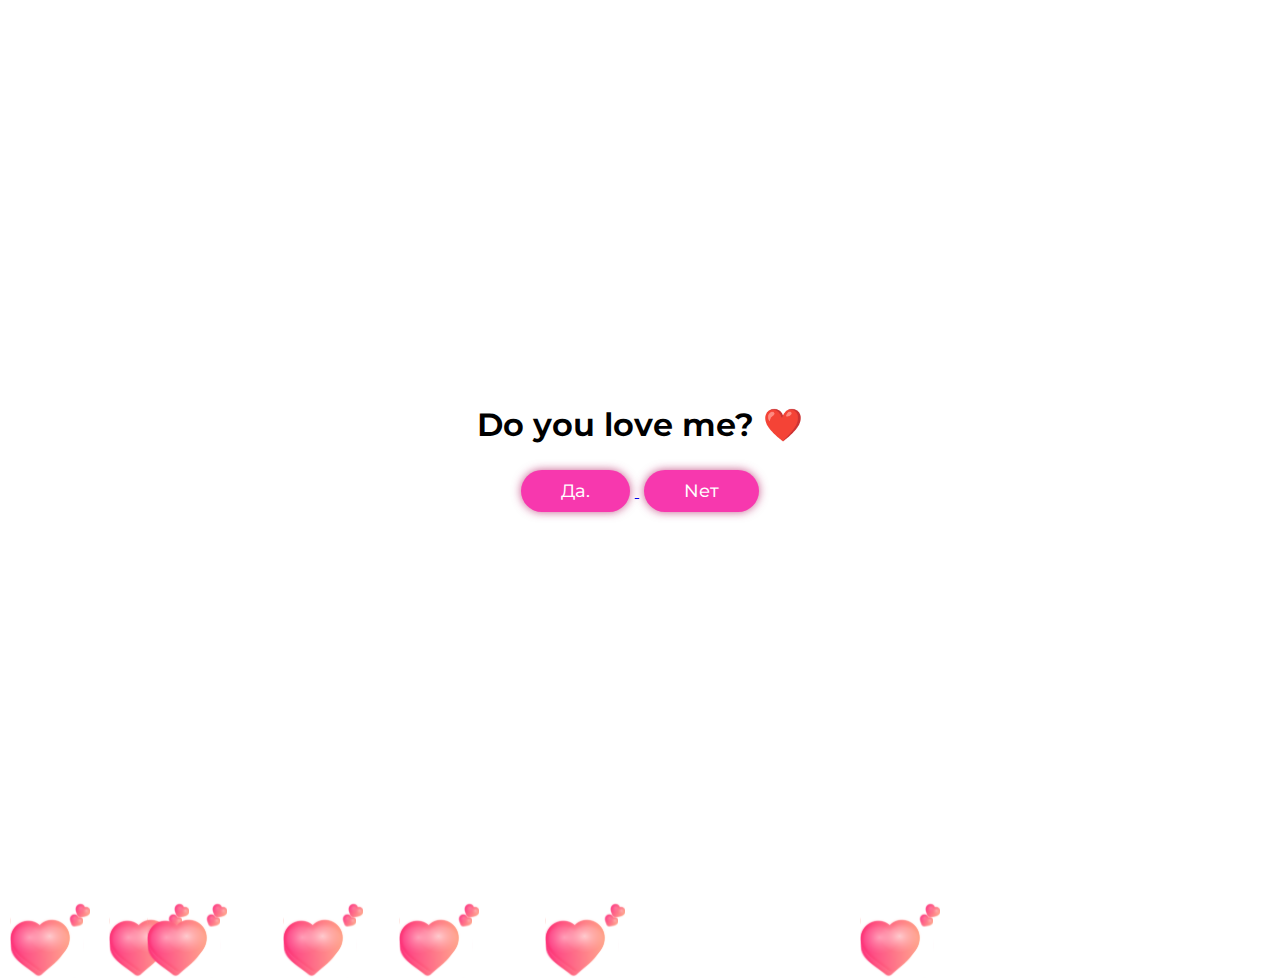
<file: index.html>
<!DOCTYPE html>
<html lang="en">
<head>
    <meta charset="UTF-8">
    <meta name="viewport" content="width=device-width, initial-scale=1.0">
    <title>👋 Люблю тебя.</title>
    <link rel="stylesheet" href="main.css"> 
    <link rel="preconnect" href="https://fonts.googleapis.com">
    <link rel="preconnect" href="https://fonts.gstatic.com" crossorigin>
    <link href="https://fonts.googleapis.com/css2?family=Montserrat:ital,wght@0,100..900;1,100..900&display=swap" rel="stylesheet">
</head>
<body>
    <div class="container"></div>
    <div class="content">
        <h1 class="logo">Do you love me? ❤️</h1>
        <div class="buttons">
            <a href="yes.html">
            <button class="button">Да.</button>
        </a>
             <a href="notwo.html">
                <button class="button">Nет</button>
              </a>
        </div>
    </div>
    <script>
        function createHeart() {
            const heart = document.createElement("img");
            heart.classList.add("heart");
            heart.src = "image/heart.svg";
            document.querySelector('.container').appendChild(heart);
            
            const startPosition = Math.random() * window.innerWidth;
            const randomXMovement = (Math.random() - 0.5) * 200; 
            heart.style.left = `${startPosition}px`;
            heart.style.top = `${window.innerHeight}px`;
            heart.style.animationDuration = `${Math.random() * 3 + 2}s`;
            heart.style.setProperty("--randomX", `${randomXMovement}px`);
            
            setTimeout(() => {
                heart.remove();
            }, 5000);
        }
        setInterval(createHeart, 100);
    </script>
</body>
</html>
</file>
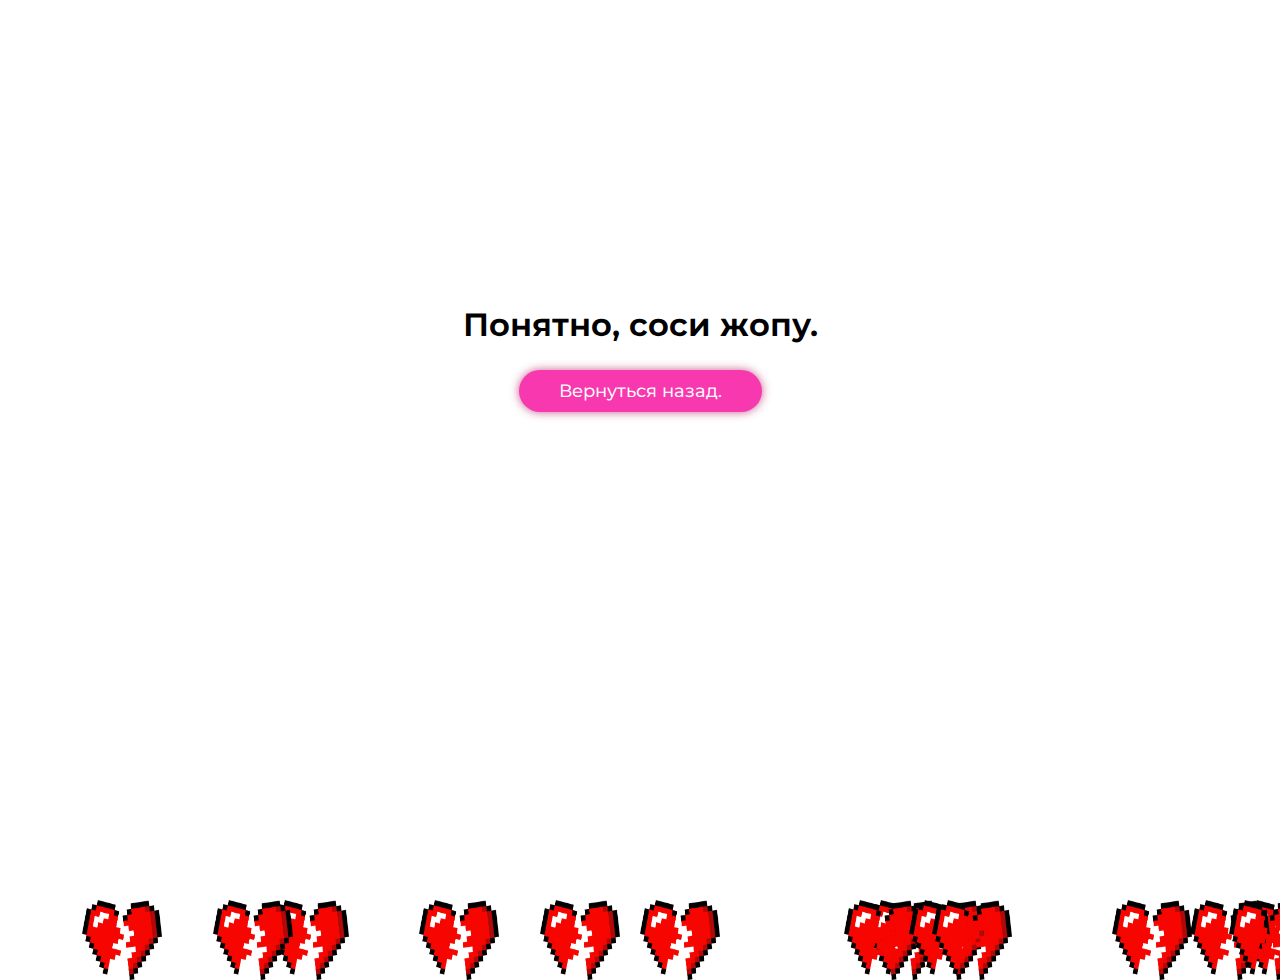
<file: no.html>
<!DOCTYPE html>
<html lang="en">
<head>
    <meta charset="UTF-8">
    <meta name="viewport" content="width=device-width, initial-scale=1.0">
    <title>Ты разбила мне сердце..</title>
    <link rel="stylesheet" href="main.css"> 
    <link rel="preconnect" href="https://fonts.googleapis.com">
    <link rel="preconnect" href="https://fonts.gstatic.com" crossorigin>
    <link href="https://fonts.googleapis.com/css2?family=Montserrat:ital,wght@0,100..900;1,100..900&display=swap" rel="stylesheet">
</head>
</head>
<body>
    <div class="container"></div>
    <div class="content">
        <h1 class="logo">Понятно, соси жопу.</h1>
        <div class="buttons">
            <a href="index.html" target="_blank">
                <button class="button">Вернуться назад.</button>
              </a>
        </div>
        

<div class="pov">
    <div class="tray">
      <div class="die">
        <div class="cube">
          <div class="face" style="font-size:60px">CODE</div>
          <div class="face" style="font-size:58px">DRIVEN</div>
          <div class="face" style="font-size:55px">ANIMATION</div>      
        </div>
      </div>  
      <!-- clones will go here -->
    </div>
  </div>
  
  
    </div>
    <script>
        function createHeart() {
            const heart = document.createElement("img");
            heart.classList.add("heart");

            heart.src = "image/bheart.png";
            document.querySelector('.container').appendChild(heart);
            
            const startPosition = Math.random() * window.innerWidth;
            const randomXMovement = (Math.random() - 0.5) * 200; 
            heart.style.left = `${startPosition}px`;
            heart.style.top = `${window.innerHeight}px`;
            heart.style.animationDuration = `${Math.random() * 3 + 2}s`;
            heart.style.setProperty("--randomX", `${randomXMovement}px`);
            
            setTimeout(() => {
                heart.remove();
            }, 5000);
        }
        setInterval(createHeart, 50);
        
    </script>
</body>
</html>
</file>
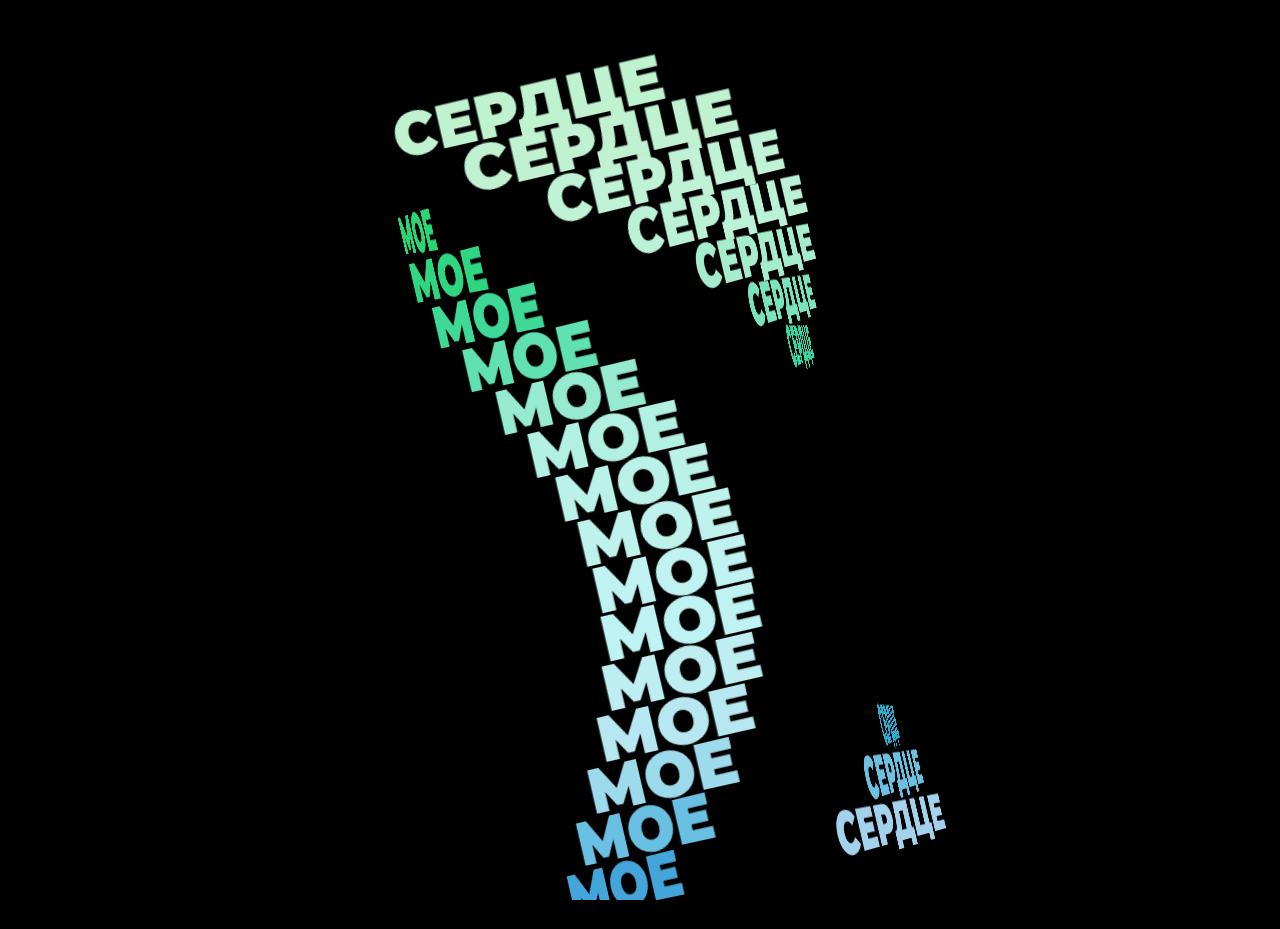
<file: notwo.html>
<!DOCTYPE html>
<html lang="ru">
<head>
  <meta charset="UTF-8">
  <meta name="viewport" content="width=device-width, initial-scale=1.0">
  <title>CODE DRIVEN ANIMATION</title>
  
  <!-- Стили -->
  <style>
    @import url('https://fonts.googleapis.com/css2?family=Montserrat:wght@900&display=swap');

    html, body {
      font-family: "Montserrat", sans-serif;
      font-optical-sizing: auto;
      font-weight: 900;
      font-style: normal;
      background: #000;
      overflow: hidden;
      margin: 0;
      padding: 0;
    }

    body, .pov {
      width: 100%;
      height: 100vh;
      display: flex;
      align-items: center;
      justify-content: center;
    }

    .die {
      width: 400px;
      height: 55px;
      padding-bottom: 9px;
      perspective: 999px;
    }

    .cube {
      position: absolute;
      width: 100%;
      height: 100%;
      transform-style: preserve-3d;
    }

    .face {
      position: absolute;
      width: 100%;
      height: 100%;
      display: flex;
      align-items: center;
      justify-content: center;
      backface-visibility: hidden;
    }

    .tray {
      display: flex;
      flex-direction: column;
      align-items: center;
      justify-content: center;
      transform-origin: 50% 50%;
    }
  </style>
</head>
<body>
  <div class="pov">
    <div class="tray">
      <div class="die">
        <div class="cube">
          <div class="face" style="font-size:60px">МОЕ</div>
          <div class="face" style="font-size:58px">СЕРДЦЕ</div>
          <div class="face" style="font-size:55px">РАЗБИТО</div>      
        </div>
      </div>  
      <!-- clones will go here -->
    </div>
  </div>

  <!-- Скрипты -->
  <script src="https://cdnjs.cloudflare.com/ajax/libs/gsap/3.11.1/gsap.min.js"></script>
  <script>
    const n = 19;
    const rots = [
      { ry: 270, a: 0.5 },
      { ry: 0, a: 0.85 },
      { ry: 90, a: 0.4 },
      { ry: 180, a: 0.0 }
    ];

    gsap.set(".face", {
      z: 200,
      rotateY: (i) => rots[i].ry,
      transformOrigin: "50% 50% -201px"
    });

    for (let i = 0; i < n; i++) {
      let die = document.querySelector('.die');
      let cube = die.querySelector('.cube');
      
      if (i > 0) {
        let clone = die.cloneNode(true);
        document.querySelector('.tray').append(clone);
        cube = clone.querySelector('.cube');
      }
      
      gsap.timeline({ repeat: -1, yoyo: true, defaults: { ease: 'power3.inOut', duration: 1 } })
        .fromTo(cube, {
          rotateY: -90
        }, {
          rotateY: 90,
          ease: 'power1.inOut',
          duration: 2
        })
        .fromTo(cube.querySelectorAll('.face'), {
          color: (j) => 'hsl(' + (i / n * 75 + 130) + ', 67%, ' + (100 * [rots[3].a, rots[0].a, rots[1].a][j]) + '%)'
        }, {
          color: (j) => 'hsl(' + (i / n * 75 + 130) + ', 67%, ' + (100 * [rots[0].a, rots[1].a, rots[2].a][j]) + '%)'
        }, 0)
        .to(cube.querySelectorAll('.face'), {
          color: (j) => 'hsl(' + (i / n * 75 + 130) + ', 67%, ' + (100 * [rots[1].a, rots[2].a, rots[3].a][j]) + '%)'
        }, 1)
        .progress(i / n);
    }

    gsap.timeline()
      .from('.tray', { yPercent: -3, duration: 2, ease: 'power1.inOut', yoyo: true, repeat: -1 }, 0)
      .fromTo('.tray', { rotate: -15 }, { rotate: 15, duration: 4, ease: 'power1.inOut', yoyo: true, repeat: -1 }, 0)
      .from('.die', { duration: 0.01, opacity: 0, stagger: { each: -0.05, ease: 'power1.in' } }, 0)
      .to('.tray', { scale: 1.2, duration: 2, ease: 'power3.inOut', yoyo: true, repeat: -1 }, 0);

    window.onload = window.onresize = () => {
      const h = n * 56;
      gsap.set('.tray', { height: h });
      gsap.set('.pov', { scale: innerHeight / h });
    };
  </script>
</body>
</html>
</file>
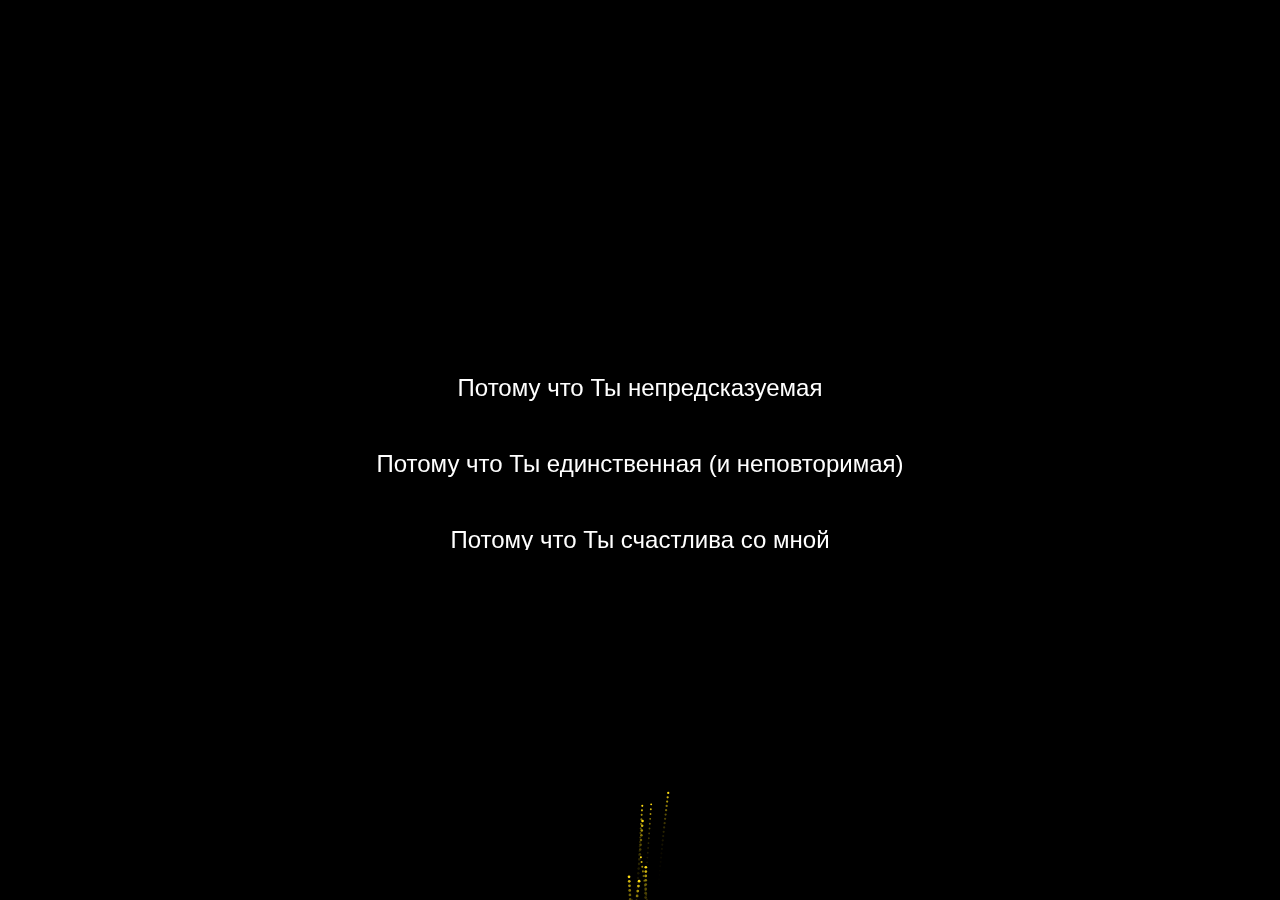
<file: yes.html>
<!DOCTYPE html>
<html lang="en">
<head>
    <meta charset="UTF-8">
    <meta name="viewport" content="width=device-width, initial-scale=1.0">
    <title>Fireworks</title>
    <link rel="stylesheet" href="yes.css">
    <script src="https://code.jquery.com/jquery-3.6.0.min.js"></script> 
</head>
<body>

    <div class="container"></div>
    <div class="content">
        <div class="scroll-container">
            <div class="scroll-content">
                <p>Потому что Ты непредсказуемая</p>
                <p>Потому что Ты единственная (и неповторимая)</p>
                <p>Потому что Ты счастлива со мной</p>
                <p>Потому что Ты понимаешь меня и откровенна со мной</p>
                <p>Потому что Ты чувственно-сексуальная</p>
                <p>Потому что Ты воплощение женственности</p>
                <p>Потому что Ты думаешь обо мне и веришь в меня</p>
                <p>Потому что Ты соблазнительная</p>
                <p>Потому что Ты мурлыкаешь</p>
                <p>Потому что у Тебя неповторимо-загадочно-играюще-интригующе-маняще-ласкающе-таинственно-хитрюще-очаровательно-нежно-искрящиеся глаза</p>
                <p>Потому что у Тебя не менее вдохновляющая улыбка</p>
                <p>Потому что у Тебя божественная фигура</p>
                <p>Потому что у Тебя кошачья порода и повадки</p>
                <p>Потому что Ты даришь тепло и улыбки окружающим</p>
                <p>Потому что Ты часто бываешь разной (внешне)</p>
                <p>Потому что Тебе нравится быть красивой</p>
                <p>Потому что Ты трогательно нежна со мной</p>
                <p>Потому что Ты умеешь со мной разговаривать</p>
                <p>Потому что Ты умеешь со мной молчать</p>
                <p>Потому что Ты скучаешь по мне, даже когда мы не видимся день (целый день - как долго, и я уже скучаю:)</p>
                <p>Потому что Ты спрашиваешь, о чем я думаю</p>
                <p>Потому что после поцелуев остается Твой аромат на моих губах</p>
                <p>Потому что Ты засыпаешь на моем плече</p>
                <p>Потому что Ты слышишь стук моего сердца</p>
                <p>Потому что Ты такая ласковая киса, что по утрам просто невозможно встать</p>
                <p>Потому что именно поэтому мне нет необходимости рано просыпаться</p>
                <p>Потому что мне нравится гладить Тебя</p>
                <p>Потому что Тебе нравится, когда я ношу Тебя на руках</p>
                <p>Потому что Ты даешь мне возможность почувствовать себя мужчиной</p>
                <p>Потому что Ты - солнышко</p>
                <p>Потому что Тебе нравится лежать у меня на плече в кинотеатре.</p>
                <p>Потому что после фильма моя одежда пахнет Твоими духами</p>
                <p>Когда я одеваю ее на следующий день - ощущение, что Ты рядом и обнимаешь меня</p>
                <p>Потому что Ты готовишь вкусные молочные коктейли</p>
                <p>Потому что у Тебя мягкие и осторожные подушечки пальцев</p>
                <p>Потому что у Тебя холодные ладошки</p>
                <p>Потому что у Тебя ноготки цвета металлик.</p>
                <p>Потому что у меня начинает быстрее биться сердце, когда я вижу Тебя</p>
                <p>Потому что у Тебя волнующий бархатный шепот</p>
                <p>Потому что мне нравится спорить с Тобой на поцелуй</p>
                <p>Потому что Тебе нравится приятно удивлять меня</p>
                <p>Потому что мне нравится преподносить Тебе сюрпризы</p>
                <p>Потому что Ты хочешь нравиться мне</p>
                <p>Потому что у Тебя смех колокольчиками</p>
                <p>Потому что Ты любишь щекотать меня своими пушистыми ресницами</p>
                <p>Потому что мне безумно нравятся Твои длинные и тонкие пальцы</p>
                <p>Потому что Ты научила меня верить в счастливые вагоны, билеты, реснички…</p>
                <p>Потому что у Тебя игривые кудряшки, вызывающие мою улыбку и делающие тебя загадочно-соблазнительной</p>
                <p>Потому что Ты видишь на небе не только облака, но и, например, полосатого тигру…</p>
                <p>Потому что Ты открыла для меня облако парашютиков одуванчика</p>
                <p>Потому что Ты "навек неразлучна с дождем"</p>
                <p>Потому что Ты целуешь мои ладошки</p>
                <p>Потому что я улыбаюсь, когда жду Тебя</p>
                <p>Потому что Ты прикасаешься ко мне ножкой под партой</p>
                <p>Потому что все стихи, которые я читаю - о Тебе</p>
                <p>Потому что Тебе нравится, когда я катаю Тебя на лодке</p>
                <p>Потому что мне нравится втирать Тебе в спинку молочко для загара</p>
                <p>Потому что Ты оставила следы кошачьих лапок в моей душе</p>
                <p>Потому что Ты ценишь меня</p>
                <p>Потому что мне нравится чувствовать Твое тело, когда мы принимаем душ</p>
                <p>Потому что Тебе нравится кормить птиц</p>
                <p>Потому что Ты - принцесса</p>
                <p>Потому что Тебе нравится мой подоконник</p>
                <p>Потому что Ты обнимаешь меня взглядом</p>
                <p>Потому что каждый вечер у меня в душе раздается Твой телефонный звонок</p>
                <p>Потому что Ты улыбаешься и мурлыкаешь, когда я дарю Тебе цветы</p>
                <p>Потому что Ты даришь мне ласку</p>
                <p>Потому что Ты дотрагиваешься сзади холодными пальчиками до моей шеи</p>
                <p>Потому что Тебе, как и мне, нравится небо</p>
                <p>Потому что мне нравится, когда Ты неожиданно приходишь</p>
                <p>Потому что подозрительно часто я провожаю Тебя именно по ночам</p>
                <p>Потому что у меня на холодильнике стоит "я", подаренный Тобой</p>
                <p>Потому что Тебе не важно мнение окружающих</p>
                <p>Потому что мне приятно Тебе делать массаж</p>
                <p>Потому что Ты откровенно разговариваешь со мной</p>
                <p>Потому что у Тебя получается вкусный чай с мятой</p>
                <p>Потому что Тебе нравится просто быть со мной</p>
                <p>Потому что у Тебя есть свой взгляд на вещи</p>
                <p>Потому что Ты стараешься быть для меня эротичной и соблазнительной</p>
                <p>Потому что мне нравится, когда мы читаем вслух друг другу</p>
                <p>Потому что мне нравится играть Твоей ладошкой</p>
                <p>Потому что Ты подарила мне небо</p>
                <p>Потому что Ты снишься мне</p>
                <p>Потому что Ты - моя Леди!</p>
                <p>Потому что Ты - моя половинка</p>
                <p>Потому что Ты - моя жизнь</p>
                <p>Потому что я становлюсь иррационально счастливым, просто когда Ты рядом</p>
                <p>Я ЛЮБЛЮ ТЕБЯ, и не надо никаких причин</p>
                
            </div>
        </div>
    </div>

    <canvas id="canvas"></canvas>
    <script src="yes.js"></script> 

</body>
</html>
</file>
<file: main.css>
* {
    user-select: none; /* Запрещает выделение */
    -webkit-user-select: none; /* Для Safari */
    -moz-user-select: none; /* Для Firefox */
    -ms-user-select: none; /* Для IE/Edge */
}
body {
    margin: 0;
    overflow: hidden;
    background-color: rgb(255, 255, 255);
    display: flex;
    flex-direction: column;
    align-items: center;
    justify-content: center;
    height: 100vh;
    text-align: center;
    color: white;
    font-family: Arial, sans-serif;
}
.container {
    position: absolute;
    width: 100%;
    height: 100vh;
    top: 0;
    left: 0;
}
.content {
    z-index: 10;
}
.buttons {
    margin-top: 20px;
}
.button {
    background-color: rgb(247, 56, 174);
    font-family: "Montserrat", serif;
    font-optical-sizing: auto;
    font-weight: 450;
    font-style: normal;
    color: white;
    border: none;
    padding: 10px 40px;
    font-size: 18px;
    cursor: pointer;
    margin: 5px;
    transition: 0.3s;
    box-shadow: 0 0 10px rgba(175, 20, 92, 0.7);
    border-radius: 40px;
}
.logo{
 color: black;
 font-family: "Montserrat", serif;
 font-optical-sizing: auto;
 font-weight: 650;
 font-style: normal;
}
.heart {
    position: absolute;
    width: 80px;
    height: 80px;
    animation: float 5s linear forwards;
}
@keyframes float {
    0% {
        transform: translateY(0) translateX(0);
        opacity: 1;
    }
    100% {
        transform: translateY(-100vh) translateX(var(--randomX));
        opacity: 0;
    }
}
@media (max-width: 430px) {
    .heart {
        width: 60px;
        height: 60px;
    }
}
</file>
<file: yes.css>
* {
    user-select: none; /* Запрещает выделение */
    -webkit-user-select: none; /* Для Safari */
    -moz-user-select: none; /* Для Firefox */
    -ms-user-select: none; /* Для IE/Edge */
}
body {
    margin: 0;
    overflow: hidden;
    background-color: #000;
    display: flex;
    flex-direction: column;
    align-items: center;
    justify-content: center;
    height: 100vh;
    text-align: center;
    color: white;
    font-family: Arial, sans-serif;
}
.container {
    position: fixed;
    width: 100%;
    height: 100%;
    top: 0;
    left: 0;
    pointer-events: none; /* Чтобы контейнер не мешал кликам */
}
.text1 {
    position: absolute;
    top: 50%;
    left: 50%;
    transform: translate(-50%, -50%);
    color: white;
    font-size: 32px;
    font-weight: bold;
    z-index: 10; /* Поднимаем текст выше холста */
}

#canvas {
    position: absolute;
    top: 0;
    left: 0;
    z-index: 1;
    width: 100vw;
    height: 100vh;
}
.scroll-container {
    width: 100%;
    height: 200px; /* Высота видимой области */
    overflow: hidden;
    position: absolute;
    top: 50%;
    left: 50%;
    transform: translate(-50%, -50%);
    color: white;
    font-size: 24px;
    text-align: center;
    z-index: 10;
}

@keyframes scrollText {
    0% {
        transform: translateY(0);
    }
    100% {
        transform: translateY(-100%);
    }
}

.scroll-content {
    display: flex;
    flex-direction: column;
    align-items: center;
    position: relative;
    animation: scrollText 2560s linear infinite;
    animation-delay: 1s; /* Задержка перед началом */
}

#canvas {
    position: absolute;
    top: 0;
    left: 0;
    z-index: 1;
    width: 100vw;
    height: 100vh;
}
</file>
